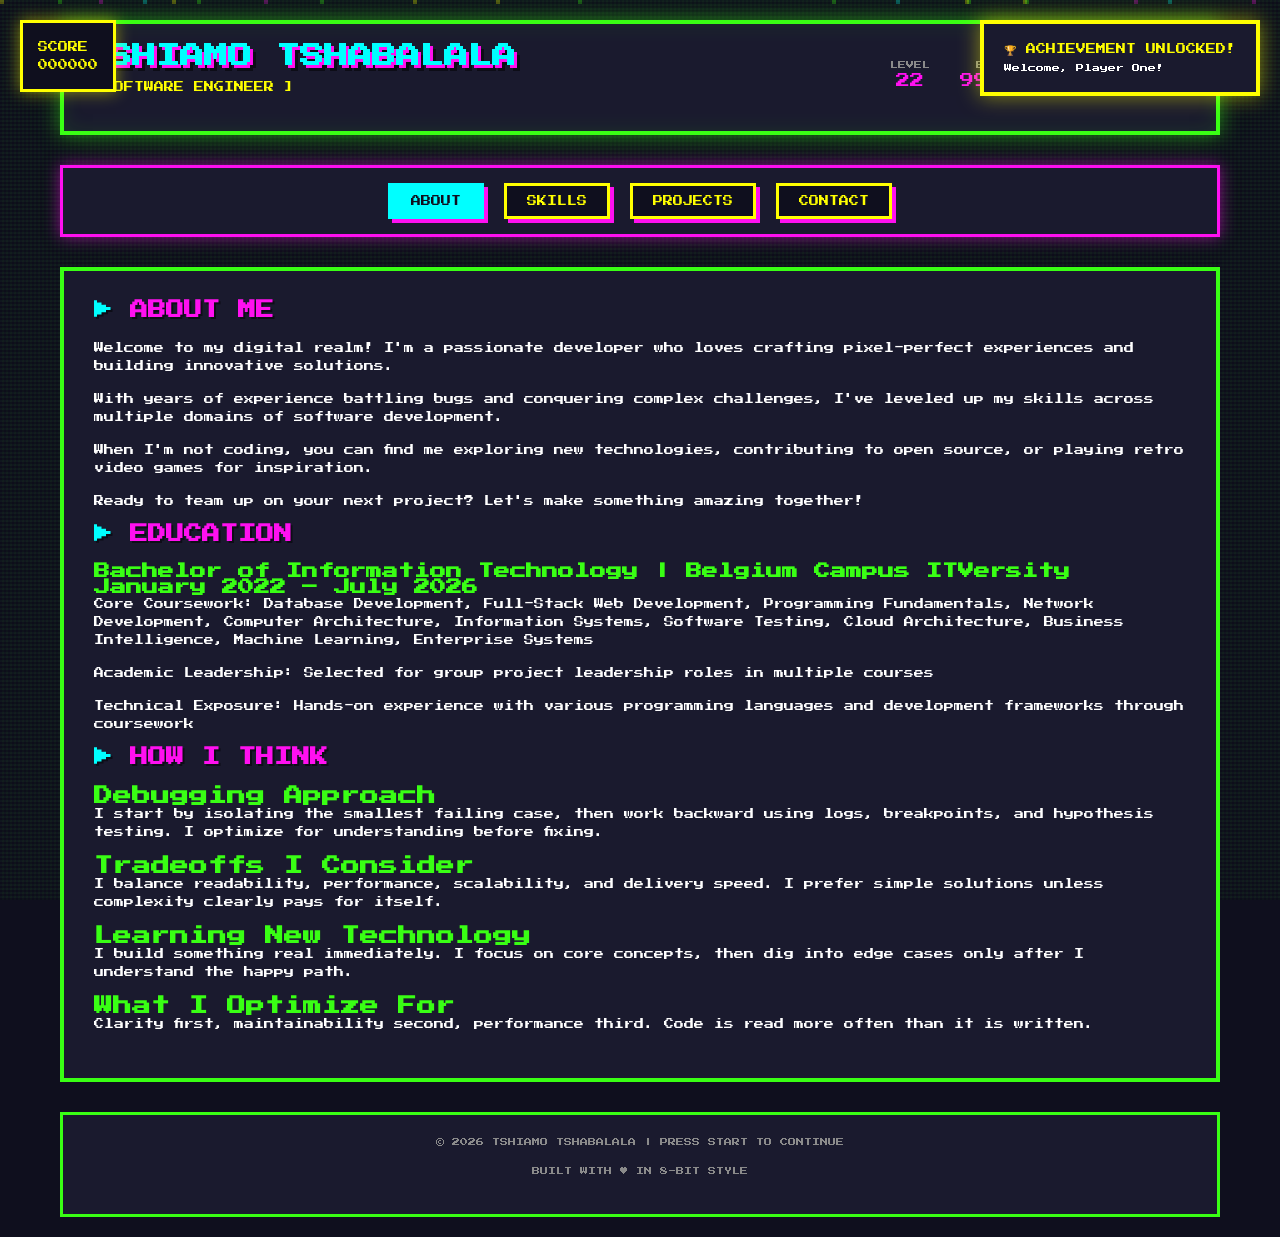
<file: docs/index.html>
<!DOCTYPE html>
<html lang="en">
<head>
    <meta charset="UTF-8">
    <meta name="viewport" content="width=device-width, initial-scale=1.0">
    <title>Tshiamo Tshabalala | Software Engineer</title>
    <link href="https://fonts.googleapis.com/css2?family=Press+Start+2P&display=swap" rel="stylesheet">
    <link rel="stylesheet" href="styles.css">
</head>
<body>
    <!-- Pixel Particles Background -->
    <div class="pixel-particles" id="particles"></div>

    <!-- Score Counter -->
    <div id="score-counter">
        <p>SCORE</p>
        <p id="score">000000</p>
    </div>

    <!-- Achievement Toast -->
    <div class="achievement" id="achievement">
        <div class="achievement-title">🏆 ACHIEVEMENT UNLOCKED!</div>
        <div class="achievement-desc" id="achievement-text"></div>
    </div>

    <div class="container">
        <!-- Header -->
        <header>
            <div class="header-content">
                <div class="title-section">
                    <h1>TSHIAMO TSHABALALA</h1>
                    <p class="subtitle">[ SOFTWARE ENGINEER ]</p>
                </div>
                <div class="stats">
                    <div class="stat">
                        <div class="stat-label">LEVEL</div>
                        <div class="stat-value">22</div>
                    </div>
                    <div class="stat">
                        <div class="stat-label">EXP</div>
                        <div class="stat-value">9999</div>
                    </div>
                    <div class="stat">
                        <div class="stat-label">HP</div>
                        <div class="health-bar">
                            <div class="health-fill"></div>
                        </div>
                    </div>
                </div>
            </div>
        </header>

        <!-- Navigation -->
        <nav>
            <ul class="nav-menu">
                <li><button class="nav-btn active" data-section="about">ABOUT</button></li>
                <li><button class="nav-btn" data-section="skills">SKILLS</button></li>
                <li><button class="nav-btn" data-section="projects">PROJECTS</button></li>
                <li><button class="nav-btn" data-section="contact">CONTACT</button></li>
            </ul>
        </nav>

        <!-- About Section -->
        <section id="about" class="active">
            <h2>ABOUT ME</h2>
            <p>Welcome to my digital realm! I'm a passionate developer who loves crafting pixel-perfect experiences and building innovative solutions.</p>
            <p>With years of experience battling bugs and conquering complex challenges, I've leveled up my skills across multiple domains of software development.</p>
            <p>When I'm not coding, you can find me exploring new technologies, contributing to open source, or playing retro video games for inspiration.</p>
            <p>Ready to team up on your next project? Let's make something amazing together!</p>

            <h2>EDUCATION</h2>
            <h4>Bachelor of Information Technology | Belgium Campus ITVersity January 2022 – July 2026</h4>
            <p>Core Coursework: Database Development, Full-Stack Web Development, Programming Fundamentals, Network Development, Computer Architecture, Information Systems, Software Testing, Cloud Architecture, Business Intelligence, Machine Learning, Enterprise Systems</p>
            <p>Academic Leadership: Selected for group project leadership roles in multiple courses</p>
            <p>Technical Exposure: Hands-on experience with various programming languages and development frameworks through coursework</p>
            
            <h2>HOW I THINK</h2>
            <h3>Debugging Approach</h3>
            <p>I start by isolating the smallest failing case, then work backward using logs, breakpoints, and hypothesis testing. I optimize for understanding before fixing.</p>
            
            <h3>Tradeoffs I Consider</h3>
            <p>I balance readability, performance, scalability, and delivery speed. I prefer simple solutions unless complexity clearly pays for itself.</p>

            <h3>Learning New Technology</h3>
            <p>I build something real immediately. I focus on core concepts, then dig into edge cases only after I understand the happy path.</p>
            
            <h3>What I Optimize For</h3>
            <p>Clarity first, maintainability second, performance third. Code is read more often than it is written.</p>
        </section>

        <!-- Contact Section -->
        <section id="contact">
            <h2>Contact Me</h2>
                <form id="contactForm">
                <input type="text" name="name" placeholder="Your Name" required />
                <input type="email" name="email" placeholder="Your Email" required />
                <textarea name="message" placeholder="Message" required></textarea>
                <button type="submit">Send Message</button>
            </form>
        </section>

        <!-- Skills Section -->
        <section id="skills">
            <h2>SKILL TREE</h2>
            <div class="skills-grid">
                <div class="skill-item">
                    <div class="skill-name">JavaScript</div>
                    <div class="skill-level">MASTER LEVEL</div>
                    <div class="progress-bar">
                        <div class="progress-fill" style="width: 95%"></div>
                    </div>
                </div>
                <div class="skill-item">
                    <div class="skill-name">React</div>
                    <div class="skill-level">EXPERT LEVEL</div>
                    <div class="progress-bar">
                        <div class="progress-fill" style="width: 90%"></div>
                    </div>
                </div>
                <div class="skill-item">
                    <div class="skill-name">Node.js</div>
                    <div class="skill-level">EXPERT LEVEL</div>
                    <div class="progress-bar">
                        <div class="progress-fill" style="width: 88%"></div>
                    </div>
                </div>
                <div class="skill-item">
                    <div class="skill-name">Python</div>
                    <div class="skill-level">ADVANCED LEVEL</div>
                    <div class="progress-bar">
                        <div class="progress-fill" style="width: 85%"></div>
                    </div>
                </div>
                <div class="skill-item">
                    <div class="skill-name">CSS/SASS</div>
                    <div class="skill-level">MASTER LEVEL</div>
                    <div class="progress-bar">
                        <div class="progress-fill" style="width: 92%"></div>
                    </div>
                </div>
                <div class="skill-item">
                    <div class="skill-name">C#</div>
                    <div class="skill-level">ADVANCED LEVEL</div>
                    <div class="progress-bar">
                        <div class="progress-fill" style="width: 80%"></div>
                    </div>
                </div>
                <div class="skill-item">
                    <div class="skill-name">Docker</div>
                    <div class="skill-level">ADVANCED LEVEL</div>
                    <div class="progress-bar">
                        <div class="progress-fill" style="width: 80%"></div>
                    </div>
                </div>
                <div class="skill-item">
                    <div class="skill-name">MongoDB</div>
                    <div class="skill-level">ADVANCED LEVEL</div>
                    <div class="progress-bar">
                        <div class="progress-fill" style="width: 80%"></div>
                    </div>
                </div>
                <div class="skill-item">
                    <div class="skill-name">Git</div>
                    <div class="skill-level">INTERMEDIATE LEVEL</div>
                    <div class="progress-bar">
                        <div class="progress-fill" style="width: 60%"></div>
                    </div>
                </div>
            </div>
        </section>

        <!-- Projects Section -->
        <section id="projects">
            <h2>COMPLETED QUESTS</h2>
            <div class="projects-grid">
                <div class="project-card">
                    <div class="project-title">QUEST: E-Commerce Platform</div>
                    <div class="project-desc">Built a full-stack shopping platform with real-time inventory, payment processing, and user authentication.</div>
                    <div class="project-tags">
                        <span class="tag">REACT</span>
                        <span class="tag">NODE.JS</span>
                        <span class="tag">MONGODB</span>
                    </div>
                    <button class="project-btn">VIEW QUEST →</button>
                </div>
                <div class="project-card">
                    <div class="project-title">QUEST: AI Chat Application</div>
                    <div class="project-desc">Developed an intelligent chatbot with natural language processing and context-aware responses.</div>
                    <div class="project-tags">
                        <span class="tag">PYTHON</span>
                        <span class="tag">TENSORFLOW</span>
                        <span class="tag">FLASK</span>
                    </div>
                    <button class="project-btn">VIEW QUEST →</button>
                </div>
                <div class="project-card">
                    <div class="project-title">QUEST: Portfolio Generator</div>
                    <div class="project-desc">Created a dynamic portfolio builder with customizable themes and real-time preview functionality.</div>
                    <div class="project-tags">
                        <span class="tag">VUE.JS</span>
                        <span class="tag">TAILWIND</span>
                        <span class="tag">API</span>
                    </div>
                    <button class="project-btn">VIEW QUEST →</button>
                </div>
                <div class="project-card">
                    <div class="project-title">QUEST: Community Forum</div>
                    <div class="project-desc">Created a dynamic forum website with blogging functionality and live event schedules with reminders.</div>
                    <div class="project-tags">
                        <span class="tag">NODE.JS</span>
                        <span class="tag">EJS</span>
                        <span class="tag">EXPRESS</span>
                    </div>
                    <a href="https://github.com/Tshiamo-SKRD/Web-Forum" class="project-btn">VIEW QUEST →</a>
                </div>
                <div class="project-card">
                    <div class="project-title">QUEST: Recommender System</div>
                    <div class="project-desc">Built a business intelligence model that tracks whether customers are eligible for help from customer service.</div>
                    <div class="project-tags">
                        <span class="tag">R</span>
                        <span class="tag">POWER BI</span>
                    </div>
                    <a href="https://github.com/Tshiamo-SKRD/Recomender-System" class="project-btn">VIEW QUEST →</a>
                </div>
                <div class="project-card">
                    <div class="project-title">QUEST: KingsPrintz DBMS</div>
                    <div class="project-desc">Robust Database Management System complete with user access control and authentication.</div>
                    <div class="project-tags">
                        <span class="tag">MYSQL</span>
                    </div>
                    <a href="https://github.com/Tshiamo-SKRD/KingsPrintz-DBMS" class="project-btn">VIEW QUEST →</a>
                </div>
            </div>
        </section>

        <!-- Contact Section -->
        <section id="contact">
            <h2>SEND MESSAGE</h2>
            <form class="contact-form" id="contact-form">
                <div class="form-group">
                    <label for="name">PLAYER NAME:</label>
                    <input type="text" id="name" name="name" required>
                </div>
                <div class="form-group">
                    <label for="email">EMAIL ADDRESS:</label>
                    <input type="email" id="email" name="email" required>
                </div>
                <div class="form-group">
                    <label for="message">MESSAGE:</label>
                    <textarea id="message" name="message" required></textarea>
                </div>
                <button type="submit" class="submit-btn">SEND ▶</button>
            </form>
        </section>

        <!-- Footer -->
        <footer>
            <p>© 2026 TSHIAMO TSHABALALA | PRESS START TO CONTINUE</p>
            <p style="margin-top: 10px;">BUILT WITH ♥ IN 8-BIT STYLE</p>
        </footer>
    </div>

    <script src="script.js"></script>
</body>
</html>
</file>
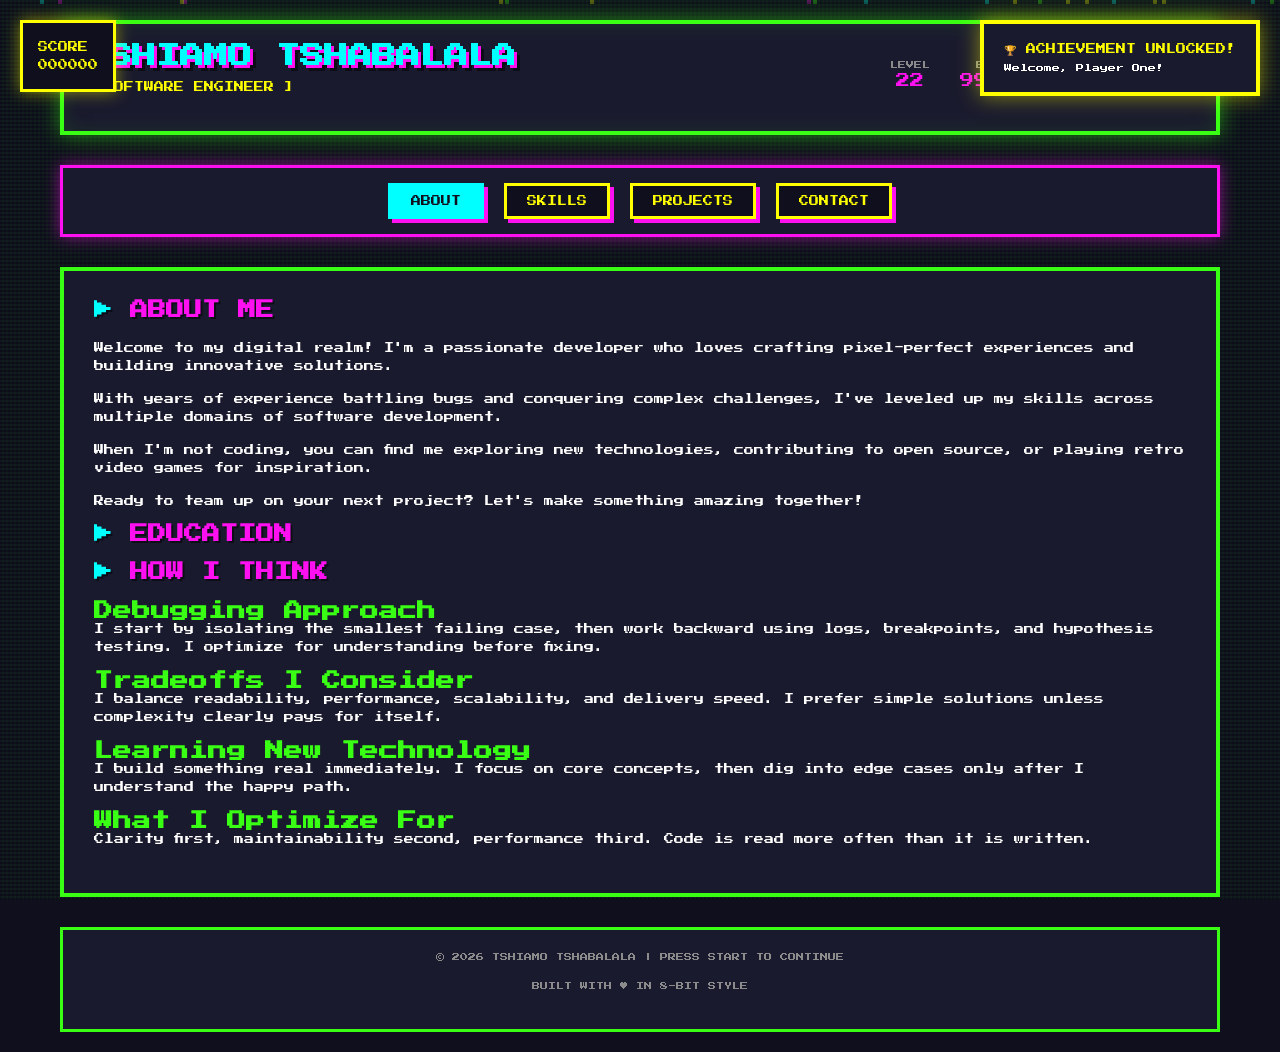
<file: Portfolio/index.html>
<!DOCTYPE html>
<html lang="en">
<head>
    <meta charset="UTF-8">
    <meta name="viewport" content="width=device-width, initial-scale=1.0">
    <title>Tshiamo Tshabalala | Software Engineer</title>
    <link href="https://fonts.googleapis.com/css2?family=Press+Start+2P&display=swap" rel="stylesheet">
    <link rel="stylesheet" href="styles.css">
</head>
<body>
    <!-- Pixel Particles Background -->
    <div class="pixel-particles" id="particles"></div>

    <!-- Score Counter -->
    <div id="score-counter">
        <p>SCORE</p>
        <p id="score">000000</p>
    </div>

    <!-- Achievement Toast -->
    <div class="achievement" id="achievement">
        <div class="achievement-title">🏆 ACHIEVEMENT UNLOCKED!</div>
        <div class="achievement-desc" id="achievement-text"></div>
    </div>

    <div class="container">
        <!-- Header -->
        <header>
            <div class="header-content">
                <div class="title-section">
                    <h1>TSHIAMO TSHABALALA</h1>
                    <p class="subtitle">[ SOFTWARE ENGINEER ]</p>
                </div>
                <div class="stats">
                    <div class="stat">
                        <div class="stat-label">LEVEL</div>
                        <div class="stat-value">22</div>
                    </div>
                    <div class="stat">
                        <div class="stat-label">EXP</div>
                        <div class="stat-value">9999</div>
                    </div>
                    <div class="stat">
                        <div class="stat-label">HP</div>
                        <div class="health-bar">
                            <div class="health-fill"></div>
                        </div>
                    </div>
                </div>
            </div>
        </header>

        <!-- Navigation -->
        <nav>
            <ul class="nav-menu">
                <li><button class="nav-btn active" data-section="about">ABOUT</button></li>
                <li><button class="nav-btn" data-section="skills">SKILLS</button></li>
                <li><button class="nav-btn" data-section="projects">PROJECTS</button></li>
                <li><button class="nav-btn" data-section="contact">CONTACT</button></li>
            </ul>
        </nav>

        <!-- About Section -->
        <section id="about" class="active">
            <h2>ABOUT ME</h2>
            <p>Welcome to my digital realm! I'm a passionate developer who loves crafting pixel-perfect experiences and building innovative solutions.</p>
            <p>With years of experience battling bugs and conquering complex challenges, I've leveled up my skills across multiple domains of software development.</p>
            <p>When I'm not coding, you can find me exploring new technologies, contributing to open source, or playing retro video games for inspiration.</p>
            <p>Ready to team up on your next project? Let's make something amazing together!</p>

            <h2>EDUCATION</h2>
            <p></p>
            
            <h2>HOW I THINK</h2>
            <h3>Debugging Approach</h3>
            <p>I start by isolating the smallest failing case, then work backward using logs, breakpoints, and hypothesis testing. I optimize for understanding before fixing.</p>
            
            <h3>Tradeoffs I Consider</h3>
            <p>I balance readability, performance, scalability, and delivery speed. I prefer simple solutions unless complexity clearly pays for itself.</p>

            <h3>Learning New Technology</h3>
            <p>I build something real immediately. I focus on core concepts, then dig into edge cases only after I understand the happy path.</p>
            
            <h3>What I Optimize For</h3>
            <p>Clarity first, maintainability second, performance third. Code is read more often than it is written.</p>
        </section>

        <!-- Contact Section -->
        <section id="contact">
            <h2>Contact Me</h2>
                <form id="contactForm">
                <input type="text" name="name" placeholder="Your Name" required />
                <input type="email" name="email" placeholder="Your Email" required />
                <textarea name="message" placeholder="Message" required></textarea>
                <button type="submit">Send Message</button>
            </form>
        </section>

        <!-- Skills Section -->
        <section id="skills">
            <h2>SKILL TREE</h2>
            <div class="skills-grid">
                <div class="skill-item">
                    <div class="skill-name">JavaScript</div>
                    <div class="skill-level">MASTER LEVEL</div>
                    <div class="progress-bar">
                        <div class="progress-fill" style="width: 95%"></div>
                    </div>
                </div>
                <div class="skill-item">
                    <div class="skill-name">React</div>
                    <div class="skill-level">EXPERT LEVEL</div>
                    <div class="progress-bar">
                        <div class="progress-fill" style="width: 90%"></div>
                    </div>
                </div>
                <div class="skill-item">
                    <div class="skill-name">Node.js</div>
                    <div class="skill-level">EXPERT LEVEL</div>
                    <div class="progress-bar">
                        <div class="progress-fill" style="width: 88%"></div>
                    </div>
                </div>
                <div class="skill-item">
                    <div class="skill-name">Python</div>
                    <div class="skill-level">ADVANCED LEVEL</div>
                    <div class="progress-bar">
                        <div class="progress-fill" style="width: 85%"></div>
                    </div>
                </div>
                <div class="skill-item">
                    <div class="skill-name">CSS/SASS</div>
                    <div class="skill-level">MASTER LEVEL</div>
                    <div class="progress-bar">
                        <div class="progress-fill" style="width: 92%"></div>
                    </div>
                </div>
                <div class="skill-item">
                    <div class="skill-name">C#</div>
                    <div class="skill-level">ADVANCED LEVEL</div>
                    <div class="progress-bar">
                        <div class="progress-fill" style="width: 80%"></div>
                    </div>
                </div>
                <div class="skill-item">
                    <div class="skill-name">Docker</div>
                    <div class="skill-level">ADVANCED LEVEL</div>
                    <div class="progress-bar">
                        <div class="progress-fill" style="width: 80%"></div>
                    </div>
                </div>
                <div class="skill-item">
                    <div class="skill-name">MongoDB</div>
                    <div class="skill-level">ADVANCED LEVEL</div>
                    <div class="progress-bar">
                        <div class="progress-fill" style="width: 80%"></div>
                    </div>
                </div>
                <div class="skill-item">
                    <div class="skill-name">Git</div>
                    <div class="skill-level">INTERMEDIATE LEVEL</div>
                    <div class="progress-bar">
                        <div class="progress-fill" style="width: 60%"></div>
                    </div>
                </div>
            </div>
        </section>

        <!-- Projects Section -->
        <section id="projects">
            <h2>COMPLETED QUESTS</h2>
            <div class="projects-grid">
                <div class="project-card">
                    <div class="project-title">QUEST: E-Commerce Platform</div>
                    <div class="project-desc">Built a full-stack shopping platform with real-time inventory, payment processing, and user authentication.</div>
                    <div class="project-tags">
                        <span class="tag">REACT</span>
                        <span class="tag">NODE.JS</span>
                        <span class="tag">MONGODB</span>
                    </div>
                    <button class="project-btn">VIEW QUEST →</button>
                </div>
                <div class="project-card">
                    <div class="project-title">QUEST: AI Chat Application</div>
                    <div class="project-desc">Developed an intelligent chatbot with natural language processing and context-aware responses.</div>
                    <div class="project-tags">
                        <span class="tag">PYTHON</span>
                        <span class="tag">TENSORFLOW</span>
                        <span class="tag">FLASK</span>
                    </div>
                    <button class="project-btn">VIEW QUEST →</button>
                </div>
                <div class="project-card">
                    <div class="project-title">QUEST: Portfolio Generator</div>
                    <div class="project-desc">Created a dynamic portfolio builder with customizable themes and real-time preview functionality.</div>
                    <div class="project-tags">
                        <span class="tag">VUE.JS</span>
                        <span class="tag">TAILWIND</span>
                        <span class="tag">API</span>
                    </div>
                    <button class="project-btn">VIEW QUEST →</button>
                </div>
                <div class="project-card">
                    <div class="project-title">QUEST: Community Forum</div>
                    <div class="project-desc">Created a dynamic forum website with blogging functionality and live event schedules with reminders.</div>
                    <div class="project-tags">
                        <span class="tag">NODE.JS</span>
                        <span class="tag">EJS</span>
                        <span class="tag">EXPRESS</span>
                    </div>
                    <button class="project-btn">VIEW QUEST →</button>
                </div>
                <div class="project-card">
                    <div class="project-title">QUEST: Recommender System</div>
                    <div class="project-desc">Built a business intellligence model that tracks whether customers are eligible for help from customer service.</div>
                    <div class="project-tags">
                        <span class="tag">R</span>
                        <span class="tag">POWER BI</span>
                    </div>
                    <button class="project-btn">VIEW QUEST →</button>
                </div>
                <div class="project-card">
                    <div class="project-title">QUEST: KingsPrintz DBMS</div>
                    <div class="project-desc">Robust Database Management System complete with user access control and authentication.</div>
                    <div class="project-tags">
                        <span class="tag">MYSQL</span>
                    </div>
                    <button class="project-btn">VIEW QUEST →</button>
                </div>
            </div>
        </section>

        <!-- Contact Section -->
        <section id="contact">
            <h2>SEND MESSAGE</h2>
            <form class="contact-form" id="contact-form">
                <div class="form-group">
                    <label for="name">PLAYER NAME:</label>
                    <input type="text" id="name" name="name" required>
                </div>
                <div class="form-group">
                    <label for="email">EMAIL ADDRESS:</label>
                    <input type="email" id="email" name="email" required>
                </div>
                <div class="form-group">
                    <label for="message">MESSAGE:</label>
                    <textarea id="message" name="message" required></textarea>
                </div>
                <button type="submit" class="submit-btn">SEND ▶</button>
            </form>
        </section>

        <!-- Footer -->
        <footer>
            <p>© 2026 TSHIAMO TSHABALALA | PRESS START TO CONTINUE</p>
            <p style="margin-top: 10px;">BUILT WITH ♥ IN 8-BIT STYLE</p>
        </footer>
    </div>

    <script src="script.js"></script>
</body>
</html>
</file>
<file: docs/styles.css>
* {
    margin: 0;
    padding: 0;
    box-sizing: border-box;
}

:root {
    --pixel-size: 4px;
    --bg-dark: #0f0f1e;
    --bg-mid: #1a1a2e;
    --neon-green: #39ff14;
    --neon-pink: #ff10f0;
    --neon-cyan: #00ffff;
    --neon-yellow: #ffff00;
    --pixel-gray: #8b8b8b;
    --white: #ffffff;
}

body {
    font-family: 'Press Start 2P', cursive;
    background: var(--bg-dark);
    color: var(--neon-green);
    overflow-x: hidden;
    cursor: url('data:image/svg+xml;utf8,<svg xmlns="http://www.w3.org/2000/svg" width="16" height="16"><rect width="2" height="2" x="0" y="0" fill="white"/><rect width="2" height="2" x="2" y="2" fill="white"/><rect width="2" height="2" x="4" y="4" fill="white"/><rect width="2" height="2" x="6" y="6" fill="white"/></svg>'), auto;
}

/* Pixel Grid Background */
body::before {
    content: '';
    position: fixed;
    top: 0;
    left: 0;
    width: 100%;
    height: 100%;
    background-image: 
        repeating-linear-gradient(0deg, transparent, transparent 2px, rgba(57, 255, 20, 0.03) 2px, rgba(57, 255, 20, 0.03) 4px),
        repeating-linear-gradient(90deg, transparent, transparent 2px, rgba(57, 255, 20, 0.03) 2px, rgba(57, 255, 20, 0.03) 4px);
    pointer-events: none;
    z-index: 1;
    animation: scanlines 8s linear infinite;
}

@keyframes scanlines {
    0% { transform: translateY(0); }
    100% { transform: translateY(4px); }
}

/* CRT Screen Effect */
body::after {
    content: '';
    position: fixed;
    top: 0;
    left: 0;
    width: 100%;
    height: 100%;
    background: linear-gradient(to bottom, transparent 50%, rgba(0, 0, 0, 0.1) 50%);
    background-size: 100% 4px;
    pointer-events: none;
    z-index: 2;
    animation: flicker 0.15s infinite;
}

@keyframes flicker {
    0%, 100% { opacity: 0.95; }
    50% { opacity: 1; }
}

.container {
    position: relative;
    z-index: 3;
    max-width: 1200px;
    margin: 0 auto;
    padding: 20px;
}

/* Header with Game UI */
header {
    border: 4px solid var(--neon-green);
    background: var(--bg-mid);
    padding: 20px;
    margin-bottom: 30px;
    box-shadow: 0 0 20px rgba(57, 255, 20, 0.5), inset 0 0 20px rgba(57, 255, 20, 0.1);
    animation: borderPulse 2s infinite;
}

@keyframes borderPulse {
    0%, 100% { box-shadow: 0 0 20px rgba(57, 255, 20, 0.5), inset 0 0 20px rgba(57, 255, 20, 0.1); }
    50% { box-shadow: 0 0 30px rgba(57, 255, 20, 0.8), inset 0 0 30px rgba(57, 255, 20, 0.2); }
}

.header-content {
    display: flex;
    justify-content: space-between;
    align-items: center;
    flex-wrap: wrap;
    gap: 20px;
}

.title-section h1 {
    font-size: 24px;
    color: var(--neon-cyan);
    text-shadow: 3px 3px 0 var(--neon-pink), 6px 6px 0 rgba(0, 0, 0, 0.5);
    margin-bottom: 10px;
    animation: glitch 3s infinite;
}

@keyframes glitch {
    0%, 90%, 100% { transform: translate(0); }
    92% { transform: translate(-2px, 2px); }
    94% { transform: translate(2px, -2px); }
    96% { transform: translate(-2px, -2px); }
}

.subtitle {
    font-size: 10px;
    color: var(--neon-yellow);
}

.stats {
    display: flex;
    gap: 30px;
    font-size: 8px;
}

.stat {
    text-align: center;
}

.stat-label {
    color: var(--pixel-gray);
    margin-bottom: 5px;
}

.stat-value {
    font-size: 14px;
    color: var(--neon-pink);
}

.health-bar {
    width: 150px;
    height: 20px;
    border: 2px solid var(--neon-green);
    background: var(--bg-dark);
    position: relative;
    margin-top: 5px;
}

.health-fill {
    height: 100%;
    background: linear-gradient(90deg, var(--neon-green), var(--neon-cyan));
    width: 100%;
    animation: healthPulse 1.5s ease-in-out infinite;
}

@keyframes healthPulse {
    0%, 100% { opacity: 1; }
    50% { opacity: 0.7; }
}

/* Navigation Menu */
nav {
    background: var(--bg-mid);
    border: 3px solid var(--neon-pink);
    padding: 15px;
    margin-bottom: 30px;
    box-shadow: 0 0 15px rgba(255, 16, 240, 0.5);
}

.nav-menu {
    display: flex;
    justify-content: center;
    gap: 20px;
    flex-wrap: wrap;
    list-style: none;
}

.nav-menu li {
    position: relative;
}

.nav-btn {
    background: var(--bg-dark);
    color: var(--neon-yellow);
    border: 3px solid var(--neon-yellow);
    padding: 10px 20px;
    font-family: 'Press Start 2P', cursive;
    font-size: 10px;
    cursor: pointer;
    transition: all 0.1s;
    box-shadow: 4px 4px 0 var(--neon-pink);
}

.nav-btn:hover {
    transform: translate(2px, 2px);
    box-shadow: 2px 2px 0 var(--neon-pink);
    background: var(--neon-yellow);
    color: var(--bg-dark);
}

.nav-btn:active {
    transform: translate(4px, 4px);
    box-shadow: none;
}

.nav-btn.active {
    background: var(--neon-cyan);
    color: var(--bg-dark);
    border-color: var(--neon-cyan);
}

/* Content Sections */
section {
    background: var(--bg-mid);
    border: 4px solid var(--neon-green);
    padding: 30px;
    margin-bottom: 30px;
    display: none;
    animation: slideIn 0.3s ease-out;
}

section.active {
    display: block;
}

@keyframes slideIn {
    from {
        opacity: 0;
        transform: translateY(20px);
    }
    to {
        opacity: 1;
        transform: translateY(0);
    }
}

h2 {
    font-size: 18px;
    color: var(--neon-pink);
    margin-bottom: 20px;
    text-shadow: 2px 2px 0 rgba(0, 0, 0, 0.5);
}

h2::before {
    content: '▶ ';
    color: var(--neon-cyan);
    animation: blink 1s infinite;
}

@keyframes blink {
    0%, 49% { opacity: 1; }
    50%, 100% { opacity: 0; }
}

p {
    font-size: 10px;
    line-height: 1.8;
    margin-bottom: 15px;
    color: var(--white);
}

/* Skills Grid */
.skills-grid {
    display: grid;
    grid-template-columns: repeat(auto-fit, minmax(250px, 1fr));
    gap: 20px;
}

.skill-item {
    background: var(--bg-dark);
    border: 2px solid var(--neon-cyan);
    padding: 15px;
    position: relative;
    overflow: hidden;
}

.skill-item::before {
    content: '';
    position: absolute;
    top: 0;
    left: -100%;
    width: 100%;
    height: 100%;
    background: linear-gradient(90deg, transparent, rgba(0, 255, 255, 0.3), transparent);
    transition: left 0.5s;
}

.skill-item:hover::before {
    left: 100%;
}

.skill-name {
    font-size: 12px;
    color: var(--neon-cyan);
    margin-bottom: 10px;
}

.skill-level {
    font-size: 8px;
    color: var(--pixel-gray);
    margin-bottom: 8px;
}

.progress-bar {
    width: 100%;
    height: 15px;
    border: 2px solid var(--neon-green);
    background: var(--bg-mid);
    position: relative;
    overflow: hidden;
}

.progress-fill {
    height: 100%;
    background: repeating-linear-gradient(
        90deg,
        var(--neon-green),
        var(--neon-green) 10px,
        var(--neon-cyan) 10px,
        var(--neon-cyan) 20px
    );
    animation: progressSlide 1s linear infinite;
}

@keyframes progressSlide {
    0% { background-position: 0 0; }
    100% { background-position: 20px 0; }
}

/* Projects Grid */
.projects-grid {
    display: grid;
    grid-template-columns: repeat(auto-fit, minmax(300px, 1fr));
    gap: 20px;
}

.project-card {
    background: var(--bg-dark);
    border: 3px solid var(--neon-pink);
    padding: 20px;
    transition: transform 0.2s, box-shadow 0.2s;
    position: relative;
}

.project-card:hover {
    transform: scale(1.05);
    box-shadow: 0 0 30px rgba(255, 16, 240, 0.6);
}

.project-title {
    font-size: 12px;
    color: var(--neon-yellow);
    margin-bottom: 10px;
}

.project-desc {
    font-size: 9px;
    color: var(--white);
    margin-bottom: 15px;
}

.project-tags {
    display: flex;
    flex-wrap: wrap;
    gap: 8px;
    margin-bottom: 15px;
}

.tag {
    background: var(--bg-mid);
    border: 2px solid var(--neon-cyan);
    padding: 5px 10px;
    font-size: 7px;
    color: var(--neon-cyan);
}

.project-btn {
    background: var(--neon-pink);
    color: var(--bg-dark);
    border: none;
    padding: 10px 15px;
    font-family: 'Press Start 2P', cursive;
    font-size: 8px;
    cursor: pointer;
    transition: all 0.1s;
    box-shadow: 3px 3px 0 var(--neon-cyan);
}

.project-btn:hover {
    transform: translate(2px, 2px);
    box-shadow: 1px 1px 0 var(--neon-cyan);
}

/* Contact Form */
.contact-form {
    max-width: 600px;
}

.form-group {
    margin-bottom: 20px;
}

label {
    display: block;
    font-size: 10px;
    color: var(--neon-yellow);
    margin-bottom: 8px;
}

input, textarea {
    width: 100%;
    background: var(--bg-dark);
    border: 2px solid var(--neon-green);
    color: var(--neon-cyan);
    font-family: 'Press Start 2P', cursive;
    font-size: 10px;
    padding: 12px;
    outline: none;
    transition: border-color 0.3s, box-shadow 0.3s;
}

input:focus, textarea:focus {
    border-color: var(--neon-pink);
    box-shadow: 0 0 15px rgba(255, 16, 240, 0.5);
}

textarea {
    resize: vertical;
    min-height: 120px;
}

.submit-btn {
    background: var(--neon-green);
    color: var(--bg-dark);
    border: 3px solid var(--neon-yellow);
    padding: 15px 30px;
    font-family: 'Press Start 2P', cursive;
    font-size: 12px;
    cursor: pointer;
    transition: all 0.2s;
    box-shadow: 5px 5px 0 var(--neon-pink);
}

.submit-btn:hover {
    transform: translate(3px, 3px);
    box-shadow: 2px 2px 0 var(--neon-pink);
}

.submit-btn:active {
    transform: translate(5px, 5px);
    box-shadow: none;
}

/* Pixel Particles */
.pixel-particles {
    position: fixed;
    top: 0;
    left: 0;
    width: 100%;
    height: 100%;
    pointer-events: none;
    z-index: 0;
}

.particle {
    position: absolute;
    width: 4px;
    height: 4px;
    background: var(--neon-cyan);
    opacity: 0.3;
    animation: float linear infinite;
}

@keyframes float {
    0% {
        transform: translateY(100vh) rotate(0deg);
        opacity: 0;
    }
    50% {
        opacity: 0.3;
    }
    100% {
        transform: translateY(-100px) rotate(360deg);
        opacity: 0;
    }
}

/* Achievement Toast */
.achievement {
    position: fixed;
    top: 20px;
    right: -400px;
    background: var(--bg-mid);
    border: 4px solid var(--neon-yellow);
    padding: 20px;
    z-index: 1000;
    box-shadow: 0 0 20px rgba(255, 255, 0, 0.5);
    transition: right 0.5s;
}

.achievement.show {
    right: 20px;
}

.achievement-title {
    font-size: 10px;
    color: var(--neon-yellow);
    margin-bottom: 8px;
}

.achievement-desc {
    font-size: 8px;
    color: var(--white);
}

/* Footer */
footer {
    background: var(--bg-mid);
    border: 3px solid var(--neon-green);
    padding: 20px;
    text-align: center;
    margin-top: 30px;
}

footer p {
    font-size: 8px;
    color: var(--pixel-gray);
}

/* Score Counter */
#score-counter {
    position: fixed;
    top: 20px;
    left: 20px;
    background: var(--bg-dark);
    border: 3px solid var(--neon-yellow);
    padding: 15px;
    z-index: 100;
    box-shadow: 0 0 15px rgba(255, 255, 0, 0.5);
}

#score-counter p {
    font-size: 10px;
    color: var(--neon-yellow);
    margin: 0;
}

#score {
    font-size: 16px;
    color: var(--neon-pink);
}

/* Responsive */
@media (max-width: 768px) {
    .header-content {
        flex-direction: column;
        text-align: center;
    }

    .title-section h1 {
        font-size: 18px;
    }

    .stats {
        justify-content: center;
    }

    .nav-menu {
        flex-direction: column;
    }

    h2 {
        font-size: 14px;
    }

    p {
        font-size: 9px;
    }
}
</file>
<file: Portfolio/styles.css>
* {
    margin: 0;
    padding: 0;
    box-sizing: border-box;
}

:root {
    --pixel-size: 4px;
    --bg-dark: #0f0f1e;
    --bg-mid: #1a1a2e;
    --neon-green: #39ff14;
    --neon-pink: #ff10f0;
    --neon-cyan: #00ffff;
    --neon-yellow: #ffff00;
    --pixel-gray: #8b8b8b;
    --white: #ffffff;
}

body {
    font-family: 'Press Start 2P', cursive;
    background: var(--bg-dark);
    color: var(--neon-green);
    overflow-x: hidden;
    cursor: url('data:image/svg+xml;utf8,<svg xmlns="http://www.w3.org/2000/svg" width="16" height="16"><rect width="2" height="2" x="0" y="0" fill="white"/><rect width="2" height="2" x="2" y="2" fill="white"/><rect width="2" height="2" x="4" y="4" fill="white"/><rect width="2" height="2" x="6" y="6" fill="white"/></svg>'), auto;
}

/* Pixel Grid Background */
body::before {
    content: '';
    position: fixed;
    top: 0;
    left: 0;
    width: 100%;
    height: 100%;
    background-image: 
        repeating-linear-gradient(0deg, transparent, transparent 2px, rgba(57, 255, 20, 0.03) 2px, rgba(57, 255, 20, 0.03) 4px),
        repeating-linear-gradient(90deg, transparent, transparent 2px, rgba(57, 255, 20, 0.03) 2px, rgba(57, 255, 20, 0.03) 4px);
    pointer-events: none;
    z-index: 1;
    animation: scanlines 8s linear infinite;
}

@keyframes scanlines {
    0% { transform: translateY(0); }
    100% { transform: translateY(4px); }
}

/* CRT Screen Effect */
body::after {
    content: '';
    position: fixed;
    top: 0;
    left: 0;
    width: 100%;
    height: 100%;
    background: linear-gradient(to bottom, transparent 50%, rgba(0, 0, 0, 0.1) 50%);
    background-size: 100% 4px;
    pointer-events: none;
    z-index: 2;
    animation: flicker 0.15s infinite;
}

@keyframes flicker {
    0%, 100% { opacity: 0.95; }
    50% { opacity: 1; }
}

.container {
    position: relative;
    z-index: 3;
    max-width: 1200px;
    margin: 0 auto;
    padding: 20px;
}

/* Header with Game UI */
header {
    border: 4px solid var(--neon-green);
    background: var(--bg-mid);
    padding: 20px;
    margin-bottom: 30px;
    box-shadow: 0 0 20px rgba(57, 255, 20, 0.5), inset 0 0 20px rgba(57, 255, 20, 0.1);
    animation: borderPulse 2s infinite;
}

@keyframes borderPulse {
    0%, 100% { box-shadow: 0 0 20px rgba(57, 255, 20, 0.5), inset 0 0 20px rgba(57, 255, 20, 0.1); }
    50% { box-shadow: 0 0 30px rgba(57, 255, 20, 0.8), inset 0 0 30px rgba(57, 255, 20, 0.2); }
}

.header-content {
    display: flex;
    justify-content: space-between;
    align-items: center;
    flex-wrap: wrap;
    gap: 20px;
}

.title-section h1 {
    font-size: 24px;
    color: var(--neon-cyan);
    text-shadow: 3px 3px 0 var(--neon-pink), 6px 6px 0 rgba(0, 0, 0, 0.5);
    margin-bottom: 10px;
    animation: glitch 3s infinite;
}

@keyframes glitch {
    0%, 90%, 100% { transform: translate(0); }
    92% { transform: translate(-2px, 2px); }
    94% { transform: translate(2px, -2px); }
    96% { transform: translate(-2px, -2px); }
}

.subtitle {
    font-size: 10px;
    color: var(--neon-yellow);
}

.stats {
    display: flex;
    gap: 30px;
    font-size: 8px;
}

.stat {
    text-align: center;
}

.stat-label {
    color: var(--pixel-gray);
    margin-bottom: 5px;
}

.stat-value {
    font-size: 14px;
    color: var(--neon-pink);
}

.health-bar {
    width: 150px;
    height: 20px;
    border: 2px solid var(--neon-green);
    background: var(--bg-dark);
    position: relative;
    margin-top: 5px;
}

.health-fill {
    height: 100%;
    background: linear-gradient(90deg, var(--neon-green), var(--neon-cyan));
    width: 100%;
    animation: healthPulse 1.5s ease-in-out infinite;
}

@keyframes healthPulse {
    0%, 100% { opacity: 1; }
    50% { opacity: 0.7; }
}

/* Navigation Menu */
nav {
    background: var(--bg-mid);
    border: 3px solid var(--neon-pink);
    padding: 15px;
    margin-bottom: 30px;
    box-shadow: 0 0 15px rgba(255, 16, 240, 0.5);
}

.nav-menu {
    display: flex;
    justify-content: center;
    gap: 20px;
    flex-wrap: wrap;
    list-style: none;
}

.nav-menu li {
    position: relative;
}

.nav-btn {
    background: var(--bg-dark);
    color: var(--neon-yellow);
    border: 3px solid var(--neon-yellow);
    padding: 10px 20px;
    font-family: 'Press Start 2P', cursive;
    font-size: 10px;
    cursor: pointer;
    transition: all 0.1s;
    box-shadow: 4px 4px 0 var(--neon-pink);
}

.nav-btn:hover {
    transform: translate(2px, 2px);
    box-shadow: 2px 2px 0 var(--neon-pink);
    background: var(--neon-yellow);
    color: var(--bg-dark);
}

.nav-btn:active {
    transform: translate(4px, 4px);
    box-shadow: none;
}

.nav-btn.active {
    background: var(--neon-cyan);
    color: var(--bg-dark);
    border-color: var(--neon-cyan);
}

/* Content Sections */
section {
    background: var(--bg-mid);
    border: 4px solid var(--neon-green);
    padding: 30px;
    margin-bottom: 30px;
    display: none;
    animation: slideIn 0.3s ease-out;
}

section.active {
    display: block;
}

@keyframes slideIn {
    from {
        opacity: 0;
        transform: translateY(20px);
    }
    to {
        opacity: 1;
        transform: translateY(0);
    }
}

h2 {
    font-size: 18px;
    color: var(--neon-pink);
    margin-bottom: 20px;
    text-shadow: 2px 2px 0 rgba(0, 0, 0, 0.5);
}

h2::before {
    content: '▶ ';
    color: var(--neon-cyan);
    animation: blink 1s infinite;
}

@keyframes blink {
    0%, 49% { opacity: 1; }
    50%, 100% { opacity: 0; }
}

p {
    font-size: 10px;
    line-height: 1.8;
    margin-bottom: 15px;
    color: var(--white);
}

/* Skills Grid */
.skills-grid {
    display: grid;
    grid-template-columns: repeat(auto-fit, minmax(250px, 1fr));
    gap: 20px;
}

.skill-item {
    background: var(--bg-dark);
    border: 2px solid var(--neon-cyan);
    padding: 15px;
    position: relative;
    overflow: hidden;
}

.skill-item::before {
    content: '';
    position: absolute;
    top: 0;
    left: -100%;
    width: 100%;
    height: 100%;
    background: linear-gradient(90deg, transparent, rgba(0, 255, 255, 0.3), transparent);
    transition: left 0.5s;
}

.skill-item:hover::before {
    left: 100%;
}

.skill-name {
    font-size: 12px;
    color: var(--neon-cyan);
    margin-bottom: 10px;
}

.skill-level {
    font-size: 8px;
    color: var(--pixel-gray);
    margin-bottom: 8px;
}

.progress-bar {
    width: 100%;
    height: 15px;
    border: 2px solid var(--neon-green);
    background: var(--bg-mid);
    position: relative;
    overflow: hidden;
}

.progress-fill {
    height: 100%;
    background: repeating-linear-gradient(
        90deg,
        var(--neon-green),
        var(--neon-green) 10px,
        var(--neon-cyan) 10px,
        var(--neon-cyan) 20px
    );
    animation: progressSlide 1s linear infinite;
}

@keyframes progressSlide {
    0% { background-position: 0 0; }
    100% { background-position: 20px 0; }
}

/* Projects Grid */
.projects-grid {
    display: grid;
    grid-template-columns: repeat(auto-fit, minmax(300px, 1fr));
    gap: 20px;
}

.project-card {
    background: var(--bg-dark);
    border: 3px solid var(--neon-pink);
    padding: 20px;
    transition: transform 0.2s, box-shadow 0.2s;
    position: relative;
}

.project-card:hover {
    transform: scale(1.05);
    box-shadow: 0 0 30px rgba(255, 16, 240, 0.6);
}

.project-title {
    font-size: 12px;
    color: var(--neon-yellow);
    margin-bottom: 10px;
}

.project-desc {
    font-size: 9px;
    color: var(--white);
    margin-bottom: 15px;
}

.project-tags {
    display: flex;
    flex-wrap: wrap;
    gap: 8px;
    margin-bottom: 15px;
}

.tag {
    background: var(--bg-mid);
    border: 2px solid var(--neon-cyan);
    padding: 5px 10px;
    font-size: 7px;
    color: var(--neon-cyan);
}

.project-btn {
    background: var(--neon-pink);
    color: var(--bg-dark);
    border: none;
    padding: 10px 15px;
    font-family: 'Press Start 2P', cursive;
    font-size: 8px;
    cursor: pointer;
    transition: all 0.1s;
    box-shadow: 3px 3px 0 var(--neon-cyan);
}

.project-btn:hover {
    transform: translate(2px, 2px);
    box-shadow: 1px 1px 0 var(--neon-cyan);
}

/* Contact Form */
.contact-form {
    max-width: 600px;
}

.form-group {
    margin-bottom: 20px;
}

label {
    display: block;
    font-size: 10px;
    color: var(--neon-yellow);
    margin-bottom: 8px;
}

input, textarea {
    width: 100%;
    background: var(--bg-dark);
    border: 2px solid var(--neon-green);
    color: var(--neon-cyan);
    font-family: 'Press Start 2P', cursive;
    font-size: 10px;
    padding: 12px;
    outline: none;
    transition: border-color 0.3s, box-shadow 0.3s;
}

input:focus, textarea:focus {
    border-color: var(--neon-pink);
    box-shadow: 0 0 15px rgba(255, 16, 240, 0.5);
}

textarea {
    resize: vertical;
    min-height: 120px;
}

.submit-btn {
    background: var(--neon-green);
    color: var(--bg-dark);
    border: 3px solid var(--neon-yellow);
    padding: 15px 30px;
    font-family: 'Press Start 2P', cursive;
    font-size: 12px;
    cursor: pointer;
    transition: all 0.2s;
    box-shadow: 5px 5px 0 var(--neon-pink);
}

.submit-btn:hover {
    transform: translate(3px, 3px);
    box-shadow: 2px 2px 0 var(--neon-pink);
}

.submit-btn:active {
    transform: translate(5px, 5px);
    box-shadow: none;
}

/* Pixel Particles */
.pixel-particles {
    position: fixed;
    top: 0;
    left: 0;
    width: 100%;
    height: 100%;
    pointer-events: none;
    z-index: 0;
}

.particle {
    position: absolute;
    width: 4px;
    height: 4px;
    background: var(--neon-cyan);
    opacity: 0.3;
    animation: float linear infinite;
}

@keyframes float {
    0% {
        transform: translateY(100vh) rotate(0deg);
        opacity: 0;
    }
    50% {
        opacity: 0.3;
    }
    100% {
        transform: translateY(-100px) rotate(360deg);
        opacity: 0;
    }
}

/* Achievement Toast */
.achievement {
    position: fixed;
    top: 20px;
    right: -400px;
    background: var(--bg-mid);
    border: 4px solid var(--neon-yellow);
    padding: 20px;
    z-index: 1000;
    box-shadow: 0 0 20px rgba(255, 255, 0, 0.5);
    transition: right 0.5s;
}

.achievement.show {
    right: 20px;
}

.achievement-title {
    font-size: 10px;
    color: var(--neon-yellow);
    margin-bottom: 8px;
}

.achievement-desc {
    font-size: 8px;
    color: var(--white);
}

/* Footer */
footer {
    background: var(--bg-mid);
    border: 3px solid var(--neon-green);
    padding: 20px;
    text-align: center;
    margin-top: 30px;
}

footer p {
    font-size: 8px;
    color: var(--pixel-gray);
}

/* Score Counter */
#score-counter {
    position: fixed;
    top: 20px;
    left: 20px;
    background: var(--bg-dark);
    border: 3px solid var(--neon-yellow);
    padding: 15px;
    z-index: 100;
    box-shadow: 0 0 15px rgba(255, 255, 0, 0.5);
}

#score-counter p {
    font-size: 10px;
    color: var(--neon-yellow);
    margin: 0;
}

#score {
    font-size: 16px;
    color: var(--neon-pink);
}

/* Responsive */
@media (max-width: 768px) {
    .header-content {
        flex-direction: column;
        text-align: center;
    }

    .title-section h1 {
        font-size: 18px;
    }

    .stats {
        justify-content: center;
    }

    .nav-menu {
        flex-direction: column;
    }

    h2 {
        font-size: 14px;
    }

    p {
        font-size: 9px;
    }
}
</file>
